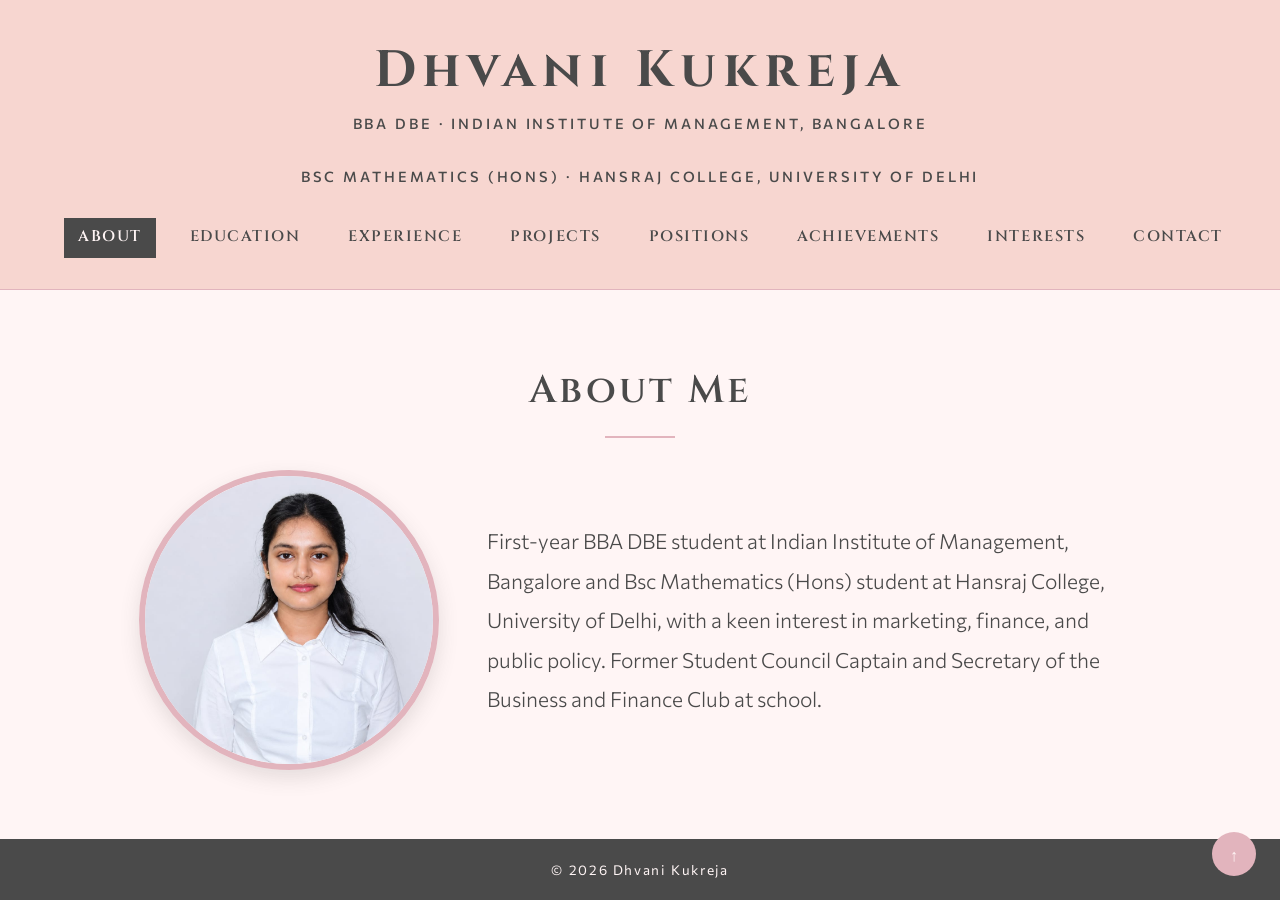
<file: Index.html>
<!DOCTYPE html>
<html lang="en">
<head>
  <meta charset="UTF-8">
  <meta name="viewport" content="width=device-width, initial-scale=1">
  <title>Dhvani Kukreja | About</title>
  <link rel="stylesheet" href="style.css">
</head>
<body>

  <header>
    <h1>Dhvani Kukreja</h1>
    <p class="tagline">BBA DBE &middot; Indian Institute of Management, Bangalore</p>
    <p class="tagline">Bsc Mathematics (Hons) &middot; Hansraj College, University of Delhi</p>
    <nav>
      <ul>
        <li><a href="index.html" class="active">About</a></li>
        <li><a href="education.html">Education</a></li>
        <li><a href="experience.html">Experience</a></li>
        <li><a href="projects.html">Projects</a></li>
        <li><a href="positions.html">Positions</a></li>
        <li><a href="achievements.html">Achievements</a></li>
        <li><a href="interest.html">Interests</a></li>
        <li><a href="contact.html">Contact</a></li>
      </ul>
    </nav>
  </header>

  <main>
    <section id="about">
  <h2>About Me</h2>
  <div class="about-content">
    <img src="./IMG-20260805-WA0057.jpg" alt="Dhvani Kukreja" class="profile-photo">
    <p>First-year BBA DBE student at Indian Institute of Management, Bangalore and Bsc Mathematics (Hons) student at Hansraj College, University of Delhi, with a keen interest in marketing, finance, and public policy. Former Student Council Captain and Secretary of the Business and Finance Club at school.</p>
  </div>
</section>
  </main>
  <a href="#" class="back-to-top">&uarr;</a>
  <footer>
    <p>&copy; 2026 Dhvani Kukreja</p>
  </footer>

</body>
</html>
</file>
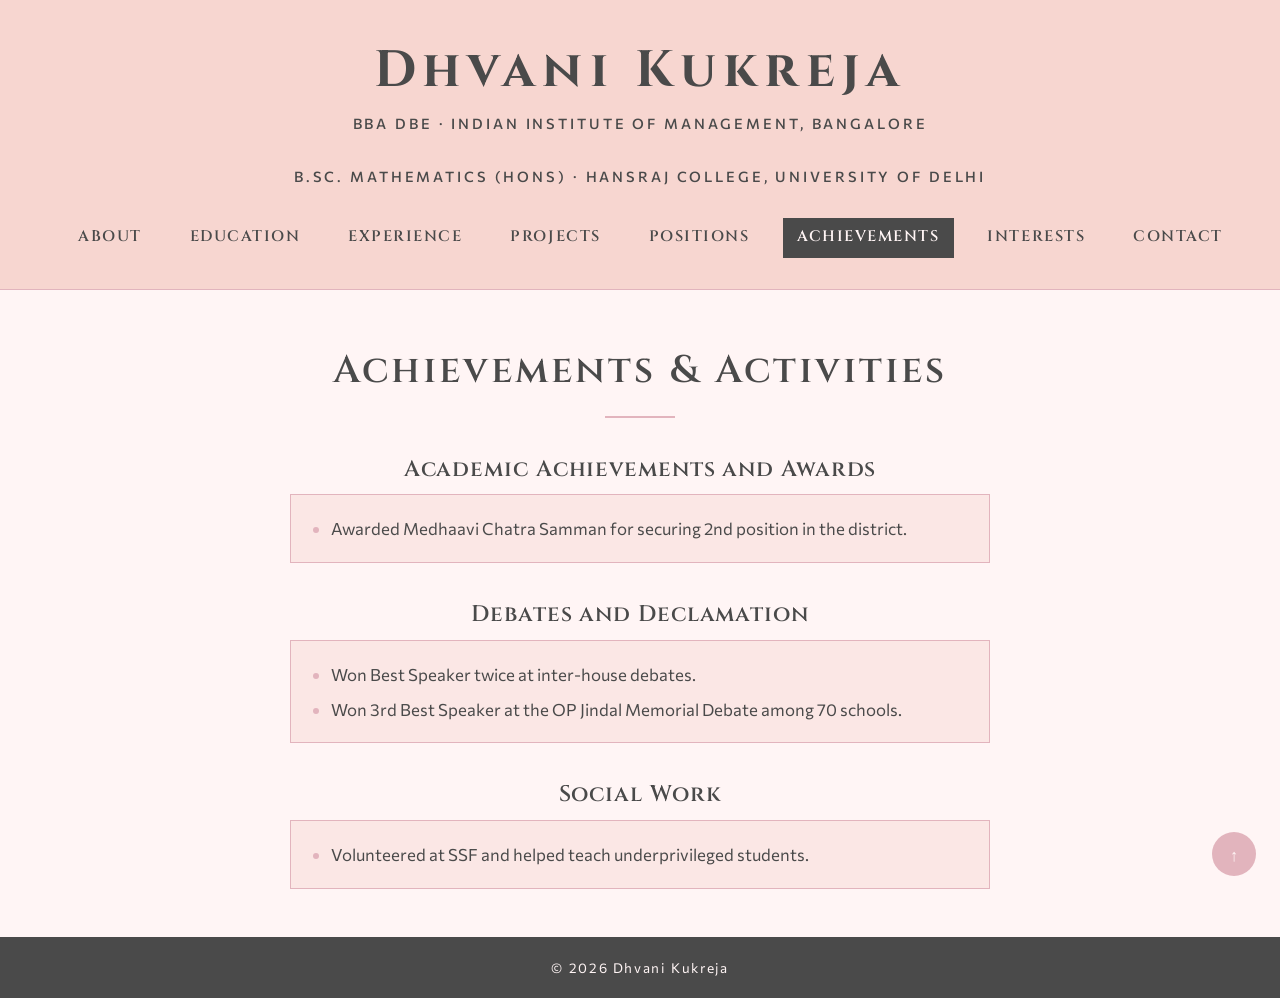
<file: achievements.html>
<!DOCTYPE html>
<html lang="en">
<head>
  <meta charset="UTF-8">
  <meta name="viewport" content="width=device-width, initial-scale=1">
  <title>Dhvani Kukreja | Achievements</title>
  <link rel="stylesheet" href="style.css">
</head>
<body>

  <header>
    <h1>Dhvani Kukreja</h1>
    <p class="tagline">BBA DBE &middot; Indian Institute of Management, Bangalore</p>
    <p class="tagline">B.Sc. Mathematics (Hons) &middot; Hansraj College, University of Delhi</p>
    <nav>
      <ul>
        <li><a href="index.html">About</a></li>
        <li><a href="education.html">Education</a></li>
        <li><a href="experience.html">Experience</a></li>
        <li><a href="projects.html">Projects</a></li>
        <li><a href="positions.html">Positions</a></li>
        <li><a href="achievements.html" class="active">Achievements</a></li>
        <li><a href="interest.html">Interests</a></li>
        <li><a href="contact.html">Contact</a></li>
      </ul>
    </nav>
  </header>

  <main>
    <section id="achievements">
      <h2>Achievements &amp; Activities</h2>

      <h3>Academic Achievements and Awards</h3>
      <ul>
        <li>Awarded Medhaavi Chatra Samman for securing 2nd position in the district.</li>
      </ul>

      <h3>Debates and Declamation</h3>
      <ul>
        <li>Won Best Speaker twice at inter-house debates.</li>
        <li>Won 3rd Best Speaker at the OP Jindal Memorial Debate among 70 schools.</li>
      </ul>

      <h3>Social Work</h3>
      <ul>
        <li>Volunteered at SSF and helped teach underprivileged students.</li>
      </ul>
    </section>
  </main>
  <a href="#" class="back-to-top">&uarr;</a>

  <footer>
    <p>&copy; 2026 Dhvani Kukreja</p>
  </footer>

</body>
</html>
</file>
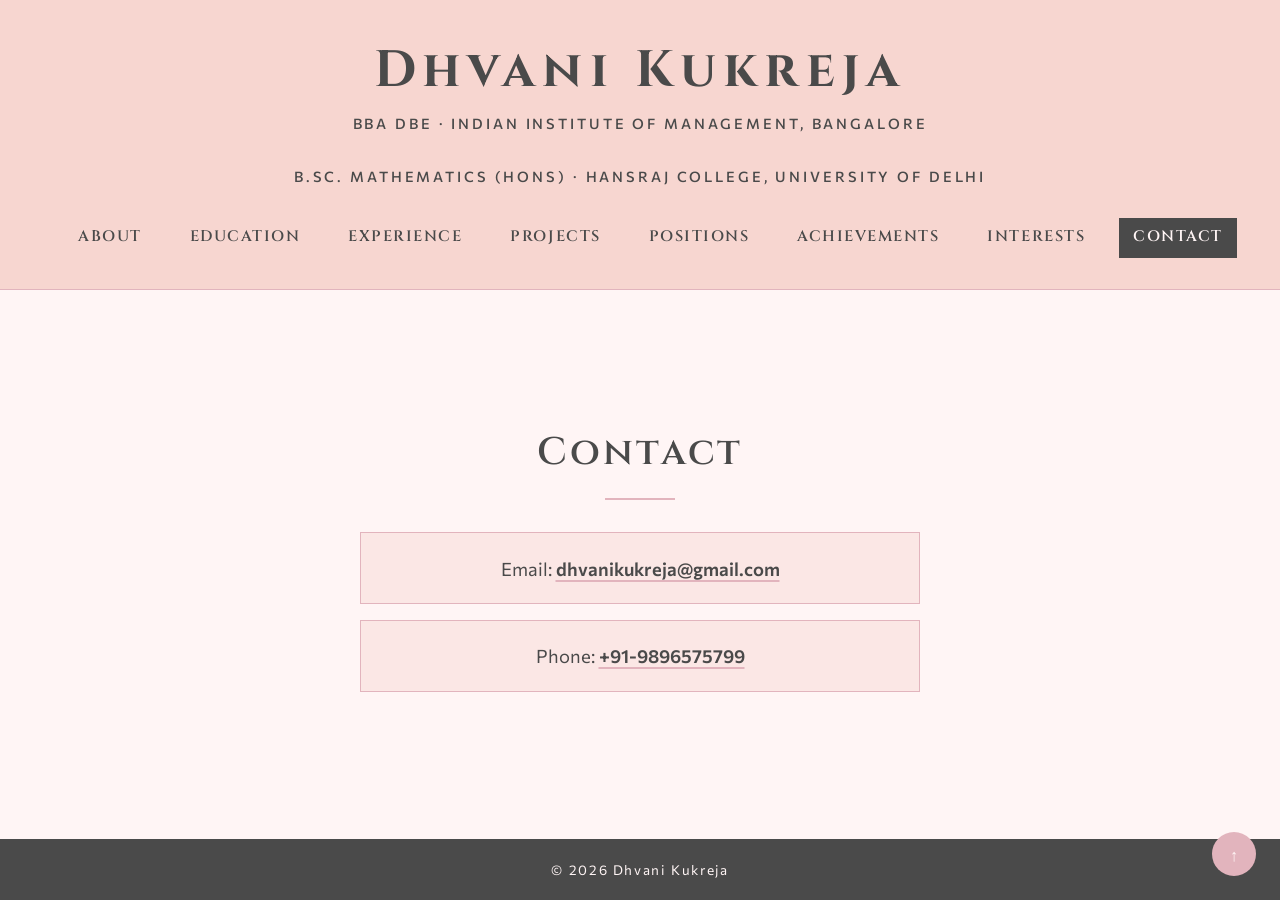
<file: contact.html>
<!DOCTYPE html>
<html lang="en">
<head>
  <meta charset="UTF-8">
  <meta name="viewport" content="width=device-width, initial-scale=1">
  <title>Dhvani Kukreja | Contact</title>
  <link rel="stylesheet" href="style.css">
</head>
<body>

  <header>
    <h1>Dhvani Kukreja</h1>
    <p class="tagline">BBA DBE &middot; Indian Institute of Management, Bangalore</p>
    <p class="tagline">B.Sc. Mathematics (Hons) &middot; Hansraj College, University of Delhi</p>
    <nav>
      <ul>
        <li><a href="index.html">About</a></li>
        <li><a href="education.html">Education</a></li>
        <li><a href="experience.html">Experience</a></li>
        <li><a href="projects.html">Projects</a></li>
        <li><a href="positions.html">Positions</a></li>
        <li><a href="achievements.html">Achievements</a></li>
        <li><a href="interest.html">Interests</a></li>
        <li><a href="contact.html" class="active">Contact</a></li>
      </ul>
    </nav>
  </header>

  <main>
    <section id="contact">
      <h2>Contact</h2>
      <ul>
        <li>Email: <a href="mailto:dhvanikukreja@gmail.com">dhvanikukreja@gmail.com</a></li>
        <li>Phone: <a href="tel:+919896575799">+91-9896575799</a></li>
      </ul>
    </section>
  </main>
  <a href="#" class="back-to-top">&uarr;</a>
  <footer>
    <p>&copy; 2026 Dhvani Kukreja</p>
  </footer>

</body>
</html>
</file>
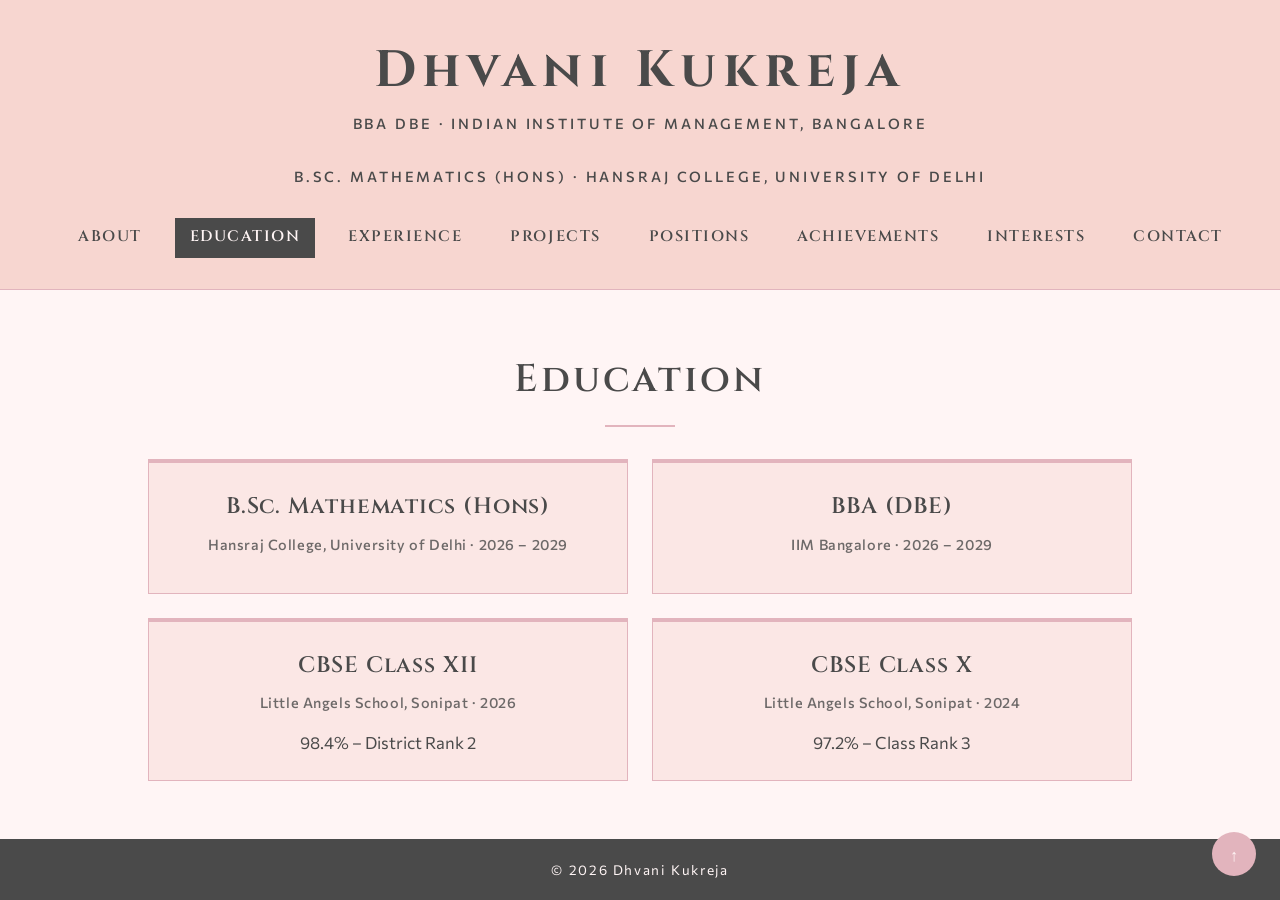
<file: education.html>
<!DOCTYPE html>
<html lang="en">
<head>
  <meta charset="UTF-8">
  <meta name="viewport" content="width=device-width, initial-scale=1">
  <title>Dhvani Kukreja | Education</title>
  <link rel="stylesheet" href="style.css">
</head>
<body>

  <header>
    <h1>Dhvani Kukreja</h1>
    <p class="tagline">BBA DBE &middot; Indian Institute of Management, Bangalore</p>
    <p class="tagline">B.Sc. Mathematics (Hons) &middot; Hansraj College, University of Delhi</p>
    <nav>
      <ul>
        <li><a href="index.html">About</a></li>
        <li><a href="education.html" class="active">Education</a></li>
        <li><a href="experience.html">Experience</a></li>
        <li><a href="projects.html">Projects</a></li>
        <li><a href="positions.html">Positions</a></li>
        <li><a href="achievements.html">Achievements</a></li>
        <li><a href="interest.html">Interests</a></li>
        <li><a href="contact.html">Contact</a></li>
      </ul>
    </nav>
  </header>

  <main>
    <section id="education">
      <h2>Education</h2>
      <article class="entry">
        <h3>B.Sc. Mathematics (Hons)</h3>
        <p class="meta">Hansraj College, University of Delhi &middot; 2026 &ndash; 2029</p>
      </article>
      <article class="entry">
        <h3>BBA (DBE)</h3>
        <p class="meta">IIM Bangalore &middot; 2026 &ndash; 2029</p>
      </article>
      <article class="entry">
        <h3>CBSE Class XII</h3>
        <p class="meta">Little Angels School, Sonipat &middot; 2026</p>
        <p>98.4% &ndash; District Rank 2</p>
      </article>
      <article class="entry">
        <h3>CBSE Class X</h3>
        <p class="meta">Little Angels School, Sonipat &middot; 2024</p>
        <p>97.2% &ndash; Class Rank 3</p>
      </article>
    </section>
  </main>
  <a href="#" class="back-to-top">&uarr;</a>
  <footer>
    <p>&copy; 2026 Dhvani Kukreja</p>
  </footer>

</body>
</html>
</file>
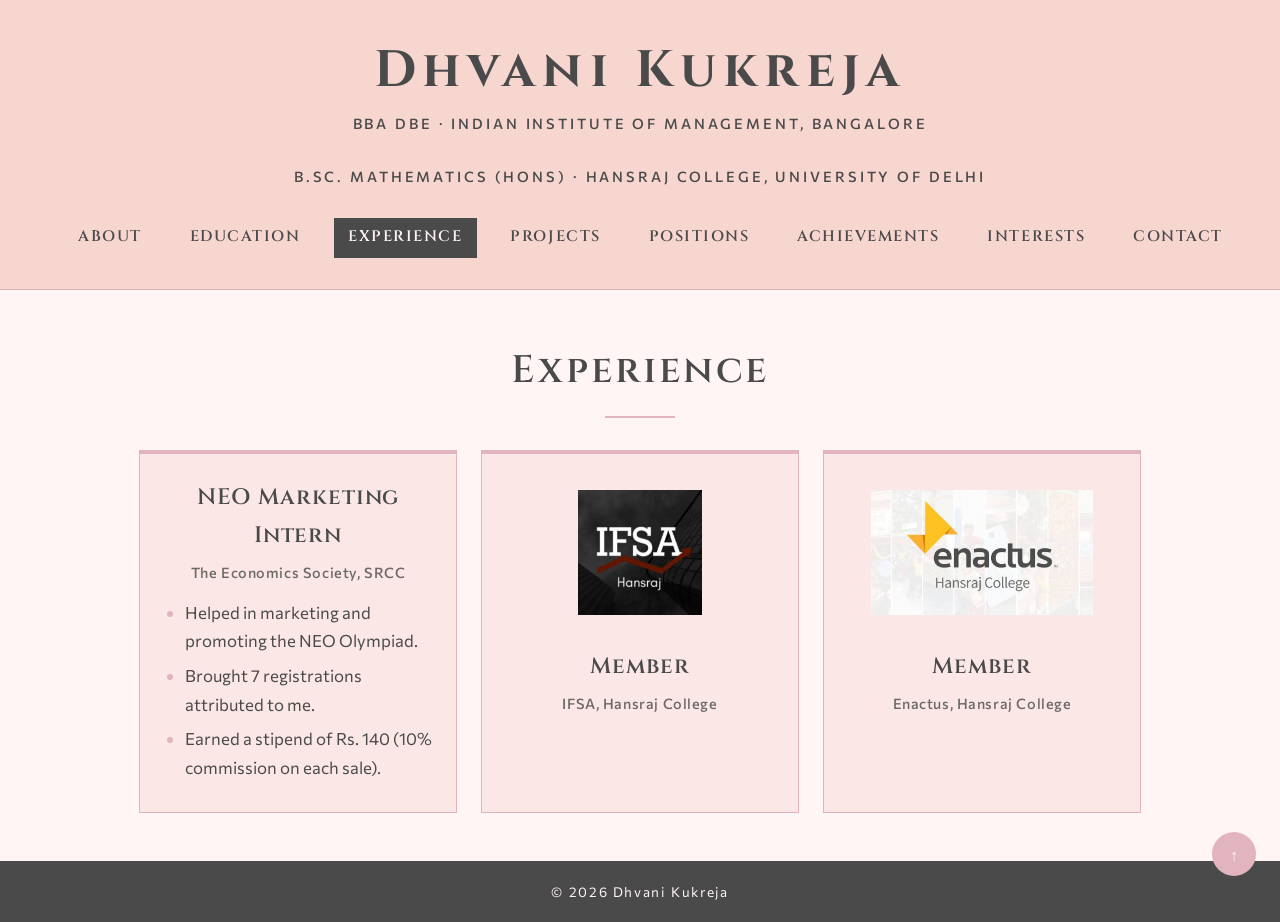
<file: experience.html>
<!DOCTYPE html>
<html lang="en">
<head>
  <meta charset="UTF-8">
  <meta name="viewport" content="width=device-width, initial-scale=1">
  <title>Dhvani Kukreja | Experience</title>
  <link rel="stylesheet" href="style.css">
</head>
<body>

  <header>
    <h1>Dhvani Kukreja</h1>
    <p class="tagline">BBA DBE &middot; Indian Institute of Management, Bangalore</p>
    <p class="tagline">B.Sc. Mathematics (Hons) &middot; Hansraj College, University of Delhi</p>
    <nav>
      <ul>
        <li><a href="index.html">About</a></li>
        <li><a href="education.html">Education</a></li>
        <li><a href="experience.html" class="active">Experience</a></li>
        <li><a href="projects.html">Projects</a></li>
        <li><a href="positions.html">Positions</a></li>
        <li><a href="achievements.html">Achievements</a></li>
        <li><a href="interest.html">Interests</a></li>
        <li><a href="contact.html">Contact</a></li>
      </ul>
    </nav>
  </header>

  <main>
    <section id="experience">
      <h2>Experience</h2>
      <article class="entry">
        <h3>NEO Marketing Intern</h3>
        <p class="meta">The Economics Society, SRCC</p>
        <ul>
          <li>Helped in marketing and promoting the NEO Olympiad.</li>
          <li>Brought 7 registrations attributed to me.</li>
          <li>Earned a stipend of Rs. 140 (10% commission on each sale).</li>
        </ul>
      </article>
      <article class="entry">
  <img src="./images.jpeg" alt="IFSA Hansraj College logo" class="logo">
  <h3>Member</h3>
  <p class="meta">IFSA, Hansraj College</p>
</article>

<article class="entry">
  <img src="./enactus.jpeg" alt="Enactus Hansraj College logo" class="logo">
  <h3>Member</h3>
  <p class="meta">Enactus, Hansraj College</p>
</article>
      </article>
    </section>
  </main>
  <a href="#" class="back-to-top">&uarr;</a>
  <footer>
    <p>&copy; 2026 Dhvani Kukreja</p>
  </footer>

</body>
</html>
</file>
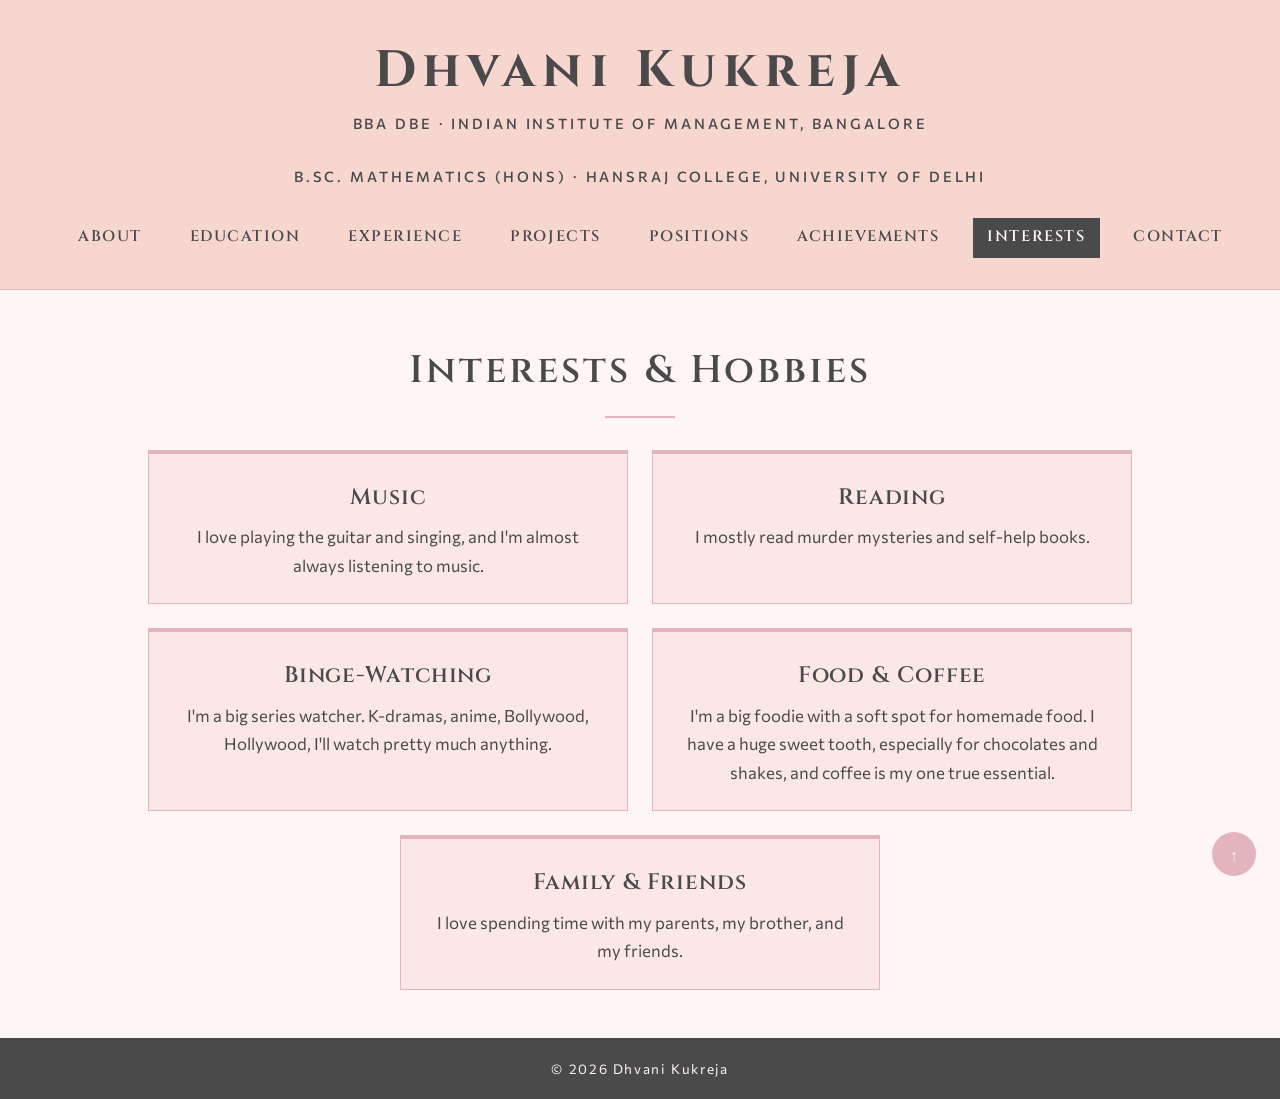
<file: interest.html>
<!DOCTYPE html>
<html lang="en">
<head>
  <meta charset="UTF-8">
  <meta name="viewport" content="width=device-width, initial-scale=1">
  <title>Dhvani Kukreja | Interests</title>
  <link rel="stylesheet" href="style.css">
</head>
<body>

  <header>
    <h1>Dhvani Kukreja</h1>
    <p class="tagline">BBA DBE &middot; Indian Institute of Management, Bangalore</p>
    <p class="tagline">B.Sc. Mathematics (Hons) &middot; Hansraj College, University of Delhi</p>
    <nav>
      <ul>
        <li><a href="index.html">About</a></li>
        <li><a href="education.html">Education</a></li>
        <li><a href="experience.html">Experience</a></li>
        <li><a href="projects.html">Projects</a></li>
        <li><a href="positions.html">Positions</a></li>
        <li><a href="achievements.html">Achievements</a></li>
        <li><a href="interest.html" class="active">Interests</a></li>
        <li><a href="contact.html">Contact</a></li>
      </ul>
    </nav>
  </header>

  <main>
    <section id="interests">
      <h2>Interests &amp; Hobbies</h2>

      <article class="entry">
        <h3>Music</h3>
        <p>I love playing the guitar and singing, and I'm almost always listening to music.</p>
      </article>

      <article class="entry">
        <h3>Reading</h3>
        <p>I mostly read murder mysteries and self-help books.</p>
      </article>

      <article class="entry">
        <h3>Binge-Watching</h3>
        <p>I'm a big series watcher. K-dramas, anime, Bollywood, Hollywood, I'll watch pretty much anything.</p>
      </article>

      <article class="entry">
        <h3>Food &amp; Coffee</h3>
        <p>I'm a big foodie with a soft spot for homemade food. I have a huge sweet tooth, especially for chocolates and shakes, and coffee is my one true essential.</p>
      </article>

      <article class="entry">
        <h3>Family &amp; Friends</h3>
        <p>I love spending time with my parents, my brother, and my friends.</p>
      </article>
    </section>
  </main>
  <a href="#" class="back-to-top">&uarr;</a>
  <footer>
    <p>&copy; 2026 Dhvani Kukreja</p>
  </footer>

</body>
</html>
</file>
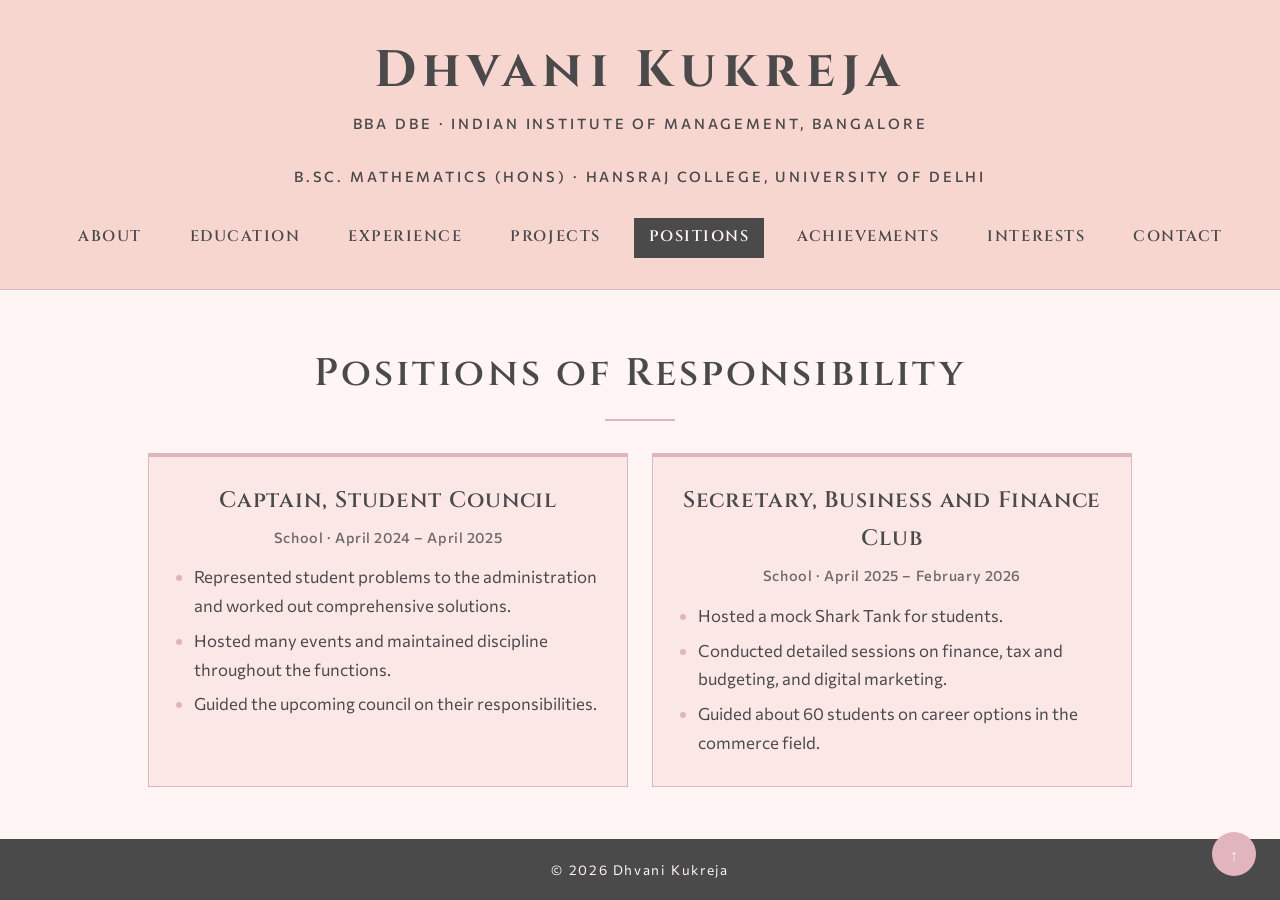
<file: positions.html>
<!DOCTYPE html>
<html lang="en">
<head>
  <meta charset="UTF-8">
  <meta name="viewport" content="width=device-width, initial-scale=1">
  <title>Dhvani Kukreja | Positions</title>
  <link rel="stylesheet" href="style.css">
</head>
<body>

  <header>
    <h1>Dhvani Kukreja</h1>
    <p class="tagline">BBA DBE &middot; Indian Institute of Management, Bangalore</p>
    <p class="tagline">B.Sc. Mathematics (Hons) &middot; Hansraj College, University of Delhi</p>
    <nav>
      <ul>
        <li><a href="index.html">About</a></li>
        <li><a href="education.html">Education</a></li>
        <li><a href="experience.html">Experience</a></li>
        <li><a href="projects.html">Projects</a></li>
        <li><a href="positions.html" class="active">Positions</a></li>
        <li><a href="achievements.html">Achievements</a></li>
        <li><a href="interest.html">Interests</a></li>
        <li><a href="contact.html">Contact</a></li>
      </ul>
    </nav>
  </header>

  <main>
    <section id="positions">
      <h2>Positions of Responsibility</h2>
      <article class="entry">
        <h3>Captain, Student Council</h3>
        <p class="meta">School &middot; April 2024 &ndash; April 2025</p>
        <ul>
          <li>Represented student problems to the administration and worked out comprehensive solutions.</li>
          <li>Hosted many events and maintained discipline throughout the functions.</li>
          <li>Guided the upcoming council on their responsibilities.</li>
        </ul>
      </article>
      <article class="entry">
        <h3>Secretary, Business and Finance Club</h3>
        <p class="meta">School &middot; April 2025 &ndash; February 2026</p>
        <ul>
          <li>Hosted a mock Shark Tank for students.</li>
          <li>Conducted detailed sessions on finance, tax and budgeting, and digital marketing.</li>
          <li>Guided about 60 students on career options in the commerce field.</li>
        </ul>
      </article>
    </section>
  </main>
  <a href="#" class="back-to-top">&uarr;</a>
  <footer>
    <p>&copy; 2026 Dhvani Kukreja</p>
  </footer>

</body>
</html>
</file>
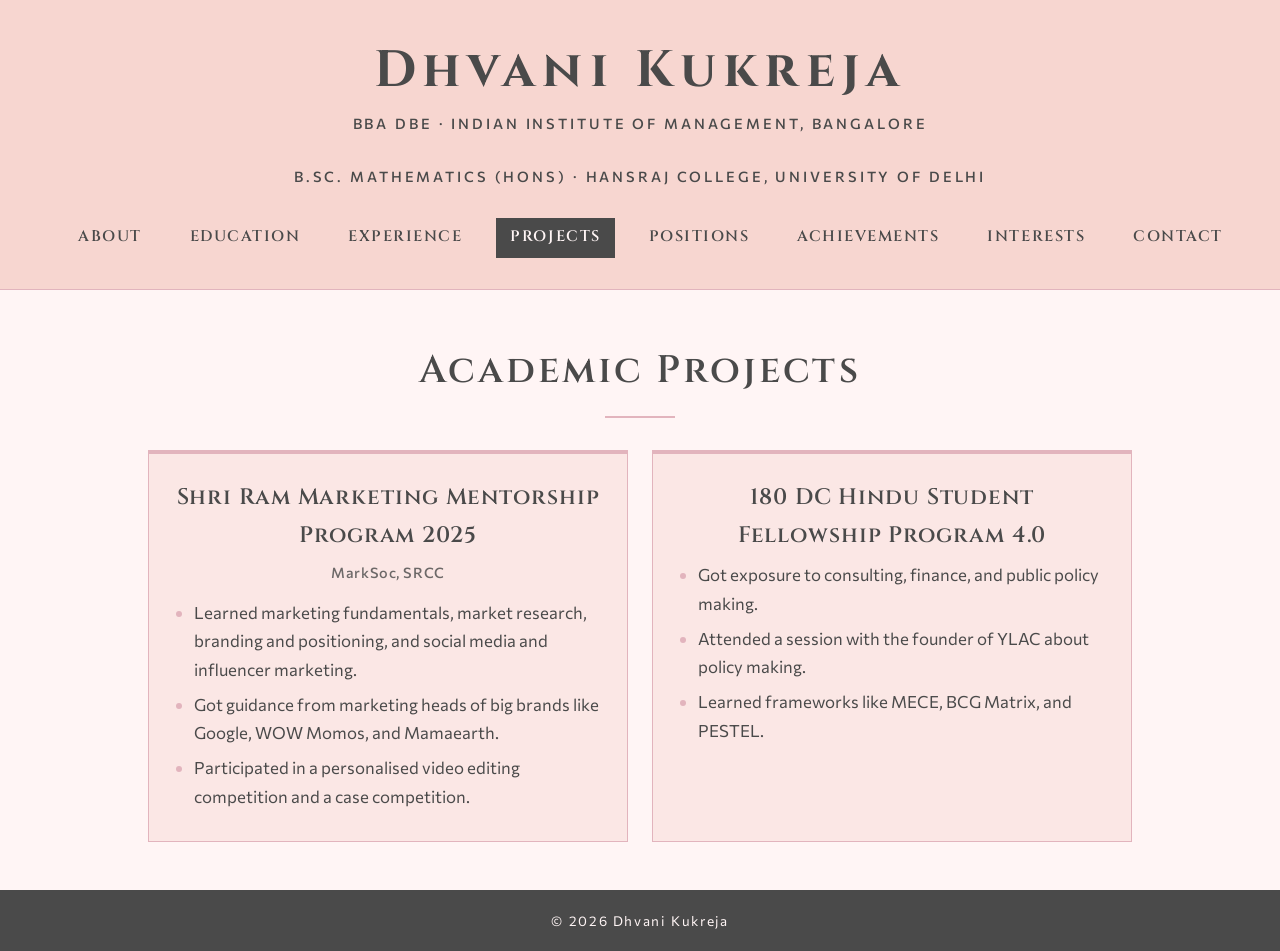
<file: projects.html>
<!DOCTYPE html>
<html lang="en">
<head>
  <meta charset="UTF-8">
  <meta name="viewport" content="width=device-width, initial-scale=1">
  <title>Dhvani Kukreja | Projects</title>
  <link rel="stylesheet" href="style.css">
</head>
<body>

  <header>
    <h1>Dhvani Kukreja</h1>
    <p class="tagline">BBA DBE &middot; Indian Institute of Management, Bangalore</p>
    <p class="tagline">B.Sc. Mathematics (Hons) &middot; Hansraj College, University of Delhi</p>
    <nav>
      <ul>
        <li><a href="index.html">About</a></li>
        <li><a href="education.html">Education</a></li>
        <li><a href="experience.html">Experience</a></li>
        <li><a href="projects.html" class="active">Projects</a></li>
        <li><a href="positions.html">Positions</a></li>
        <li><a href="achievements.html">Achievements</a></li>
        <li><a href="interest.html">Interests</a></li>
        <li><a href="contact.html">Contact</a></li>
      </ul>
    </nav>
  </header>

  <main>
    <section id="projects">
      <h2>Academic Projects</h2>
      <article class="entry">
        <h3>Shri Ram Marketing Mentorship Program 2025</h3>
        <p class="meta">MarkSoc, SRCC</p>
        <ul>
          <li>Learned marketing fundamentals, market research, branding and positioning, and social media and influencer marketing.</li>
          <li>Got guidance from marketing heads of big brands like Google, WOW Momos, and Mamaearth.</li>
          <li>Participated in a personalised video editing competition and a case competition.</li>
        </ul>
      </article>
      <article class="entry">
        <h3>180 DC Hindu Student Fellowship Program 4.0</h3>
        <ul>
          <li>Got exposure to consulting, finance, and public policy making.</li>
          <li>Attended a session with the founder of YLAC about policy making.</li>
          <li>Learned frameworks like MECE, BCG Matrix, and PESTEL.</li>
        </ul>
      </article>
    </section>
  </main>

  <footer>
    <p>&copy; 2026 Dhvani Kukreja</p>
  </footer>

</body>
</html>
</file>
<file: style.css>
/* Fonts: Cinzel (headings) + Commissioner (body) */
@import url('https://fonts.googleapis.com/css2?family=Cinzel:wght@400;600;700&family=Commissioner:wght@300;400;500;600&display=swap');

/* Palette: https://colorhunt.co/palette/fff5f5f7d6d0e2b4bd4a4a4a */
:root {
  --cream: #fff5f5;
  --blush: #f7d6d0;
  --rose: #e2b4bd;
  --charcoal: #4a4a4a;

  --font-heading: 'Cinzel', Georgia, serif;
  --font-body: 'Commissioner', Arial, sans-serif;
}

* {
  box-sizing: border-box;
  margin: 0;
  padding: 0;
}

html {
  background-color: var(--cream);
}

body {
  min-height: 100vh;
  display: flex;
  flex-direction: column;
  font-family: var(--font-body);
  font-size: 1.05rem;
  font-weight: 400;
  line-height: 1.7;
  background-color: var(--cream);
  color: var(--charcoal);
}

/* ---------- Headings: Cinzel, centred, larger than body text ---------- */
h1, h2, h3 {
  font-family: var(--font-heading);
  text-align: center;
  color: var(--charcoal);
}

h1 {
  font-size: 3.2rem;
  font-weight: 700;
  letter-spacing: 0.14em;
  line-height: 1.2;
}

h2 {
  font-size: 2.4rem;
  font-weight: 600;
  letter-spacing: 0.08em;
  margin-bottom: 2rem;
}

h2::after {
  content: "";
  display: block;
  width: 70px;
  height: 2px;
  background-color: var(--rose);
  margin: 0.8rem auto 0;
}

h3 {
  font-size: 1.4rem;
  font-weight: 600;
  letter-spacing: 0.04em;
  margin-bottom: 0.4rem;
}

/* ---------- Header and navigation ---------- */
header {
  background-color: var(--blush);
  border-bottom: 1px solid var(--rose);
  padding: 2.5rem 1rem 1.5rem;
  text-align: center;
  position: sticky;
  top: 0;
  z-index: 100;
}

.tagline {
  font-size: 0.9rem;
  font-weight: 500;
  letter-spacing: 0.2em;
  text-transform: uppercase;
  margin: 0.6rem 0 1.8rem;
}

nav ul {
  list-style: none;
  display: flex;
  flex-wrap: wrap;
  justify-content: center;
  gap: 0.4rem 1.2rem;
}

nav a {
  display: block;
  padding: 0.4rem 0.9rem;
  font-family: var(--font-heading);
  font-size: 0.95rem;
  font-weight: 600;
  letter-spacing: 0.1em;
  text-transform: uppercase;
  text-decoration: none;
  color: var(--charcoal);
  border-bottom: 2px solid transparent;
  transition: border-color 0.2s, background-color 0.2s, color 0.2s;
}

nav a:hover {
  border-bottom-color: var(--charcoal);
}

nav a.active {
  background-color: var(--charcoal);
  color: var(--cream);
}


/* ---------- Main: fills the screen so pages never feel empty ---------- */
main {
  flex: 1;
  display: flex;
  align-items: center;
  width: 100%;
  max-width: 1050px;
  margin: 0 auto;
  padding: 3rem 1.5rem;
}

main section {
  width: 100%;
}

/* ---------- Cards ---------- */
/* ---------- Cards ---------- */
#education,
#experience,
#projects,
#positions,
#interests {
  display: flex;
  flex-wrap: wrap;
  justify-content: center;
  gap: 1.5rem;
}

#education > h2,
#experience > h2,
#projects > h2,
#positions > h2,
#interests > h2 {
  flex: 0 0 100%;
  margin-bottom: 0.5rem;
}

.entry {
  flex: 1 1 340px;
  max-width: 480px;
}

#experience .entry {
  flex-basis: 280px;
}

.entry {
  background-color: rgba(247, 214, 208, 0.45);
  border: 1px solid var(--rose);
  border-top: 4px solid var(--rose);
  padding: 1.5rem;
  transition: transform 0.2s, box-shadow 0.2s;
}

.entry:hover {
  transform: translateY(-4px);
  box-shadow: 0 8px 20px rgba(74, 74, 74, 0.12);
}
.logo {
  display: flex;
  width: 100%;
  height: 150px;
  object-fit: contain;
  background: none;
  padding: 0.8rem;
  margin-bottom: 1.2rem;
}

.meta {
  text-align: center;
  font-size: 0.9rem;
  font-weight: 500;
  letter-spacing: 0.04em;
  opacity: 0.8;
  margin-bottom: 0.8rem;
}

.entry p {
  text-align: center;
}

.entry ul {
  text-align: left;
}

ul {
  padding-left: 1.3rem;
}

li {
  margin-bottom: 0.4rem;
}

li::marker {
  color: var(--rose);
}


/* ---------- About page ---------- */
.about-content {
  display: flex;
  flex-wrap: wrap;
  align-items: center;
  justify-content: center;
  gap: 3rem;
}

.profile-photo {
  width: 300px;
  align-self:center;
  height: 300px;
  object-fit: cover;
  border-radius: 50%;
  border: 6px solid var(--rose);
  box-shadow: 0 8px 20px rgba(74, 74, 74, 0.15);
}

.about-content p {
  flex: 1 1 340px;
  font-size: 1.3rem;
  font-weight: 300;
  line-height: 1.9;
  text-align: left;
}

@media (max-width: 600px) {
  .about-content p {
    text-align: center;
  }
}

/* ---------- Achievements page ---------- */
#achievements h3 {
  margin-top: 2rem;
}

#achievements ul {
  max-width: 700px;
  margin: 0 auto;
  background-color: rgba(247, 214, 208, 0.45);
  border: 1px solid var(--rose);
  padding: 1.2rem 1.5rem 0.8rem 2.5rem;
}

/* ---------- Contact page ---------- */
#contact ul {
  list-style: none;
  max-width: 560px;
  margin: 0 auto;
  padding: 0;
}

#contact li {
  background-color: rgba(247, 214, 208, 0.45);
  border: 1px solid var(--rose);
  padding: 1.2rem;
  margin-bottom: 1rem;
  text-align: center;
  font-size: 1.15rem;
}

/* ---------- Links ---------- */
main a {
  color: var(--charcoal);
  font-weight: 600;
  text-decoration: underline;
  text-decoration-color: var(--rose);
  text-underline-offset: 4px;
  text-decoration-thickness: 2px;
}

main a:hover {
  text-decoration-color: var(--charcoal);
}
/*--------Back to top button----------*/
.back-to-top {
  position: fixed;
  bottom: 1.5rem;
  right: 1.5rem;
  width: 44px;
  height: 44px;
  line-height: 44px;
  text-align: center;
  background-color: var(--rose);
  color: var(--cream);
  text-decoration:#e2b4bd;
  border-radius: 50%;
}

/* ---------- Footer ---------- */
footer {
  background-color: var(--charcoal);
  color: var(--cream);
  text-align: center;
  font-size: 0.85rem;
  letter-spacing: 0.12em;
  padding: 1.2rem;
}

/* ---------- Small screens ---------- */
@media (max-width: 600px) {
  h1 { font-size: 2.2rem; }
  h2 { font-size: 1.8rem; }
  nav a { font-size: 0.8rem; padding: 0.3rem 0.6rem; }
  #education,
  #experience,
  #projects,
  #positions,
  #interests {
    grid-template-columns: 1fr;
  }
}
</file>
